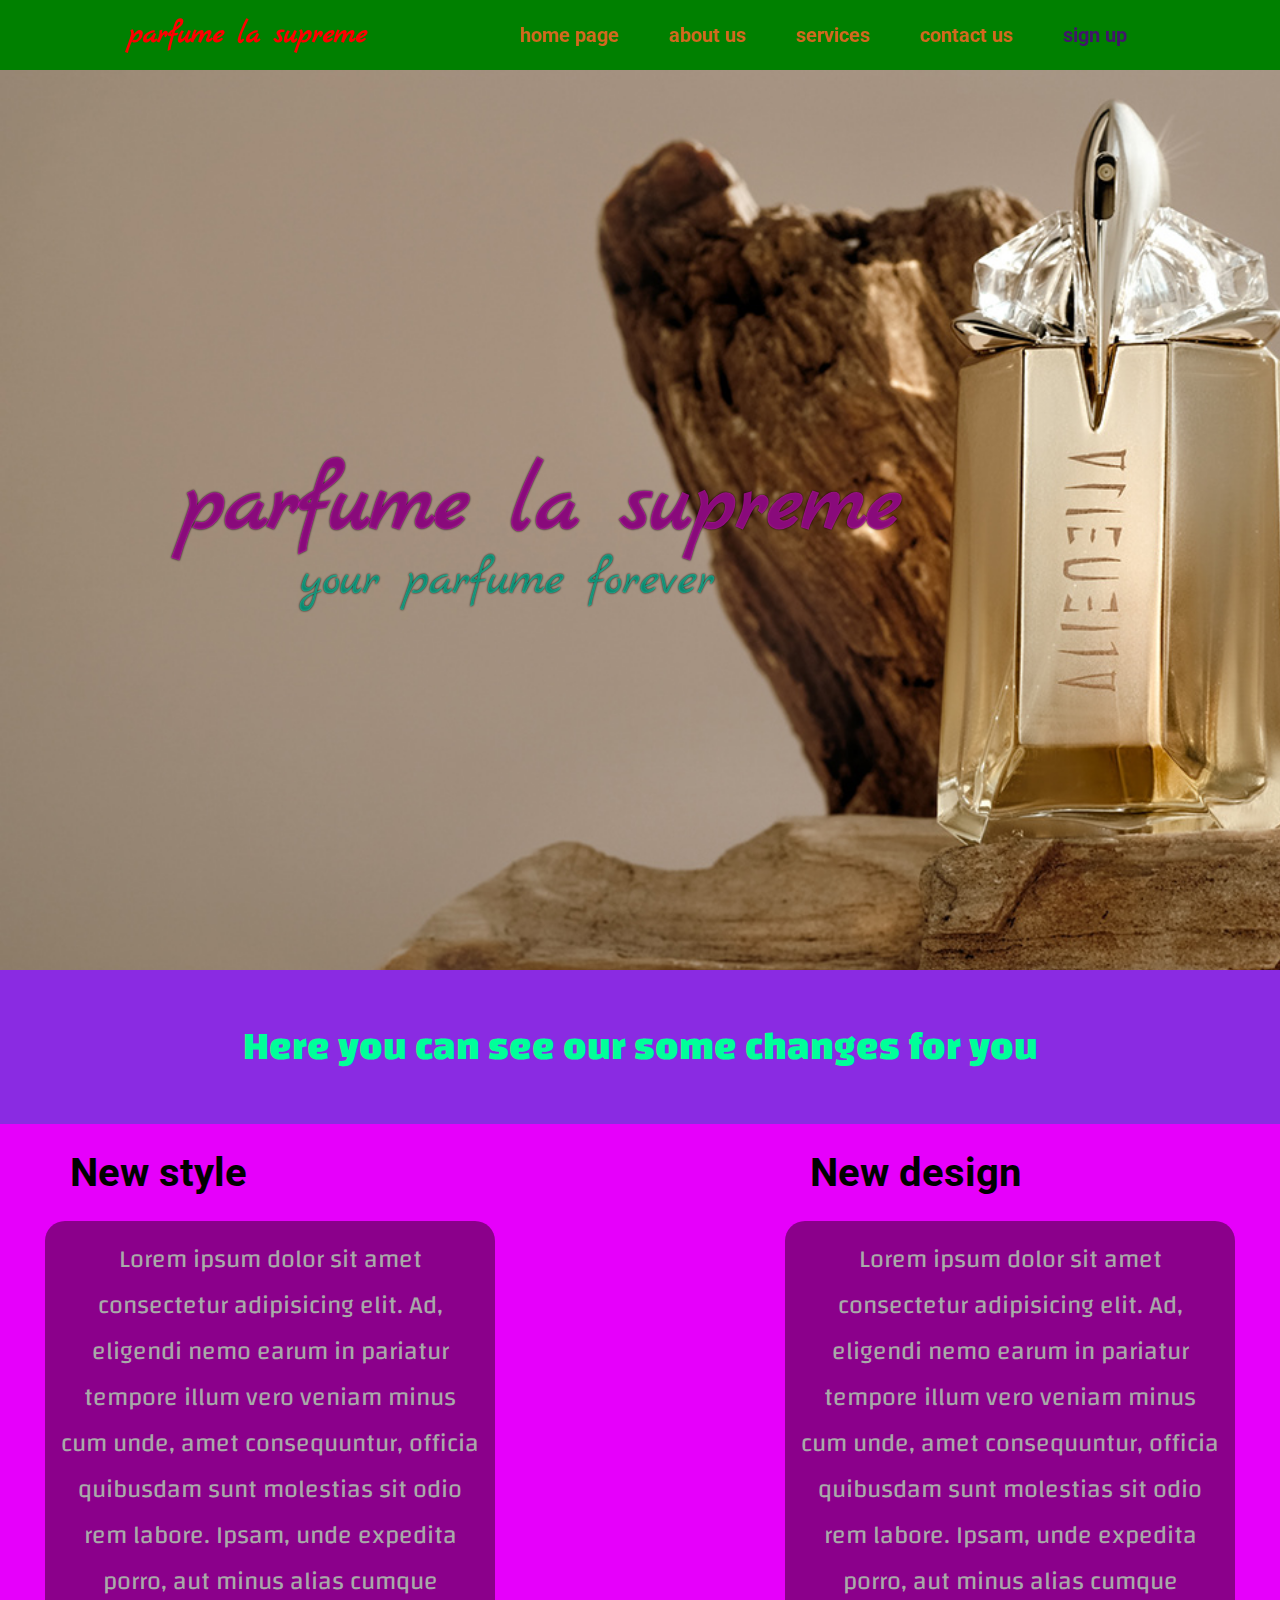
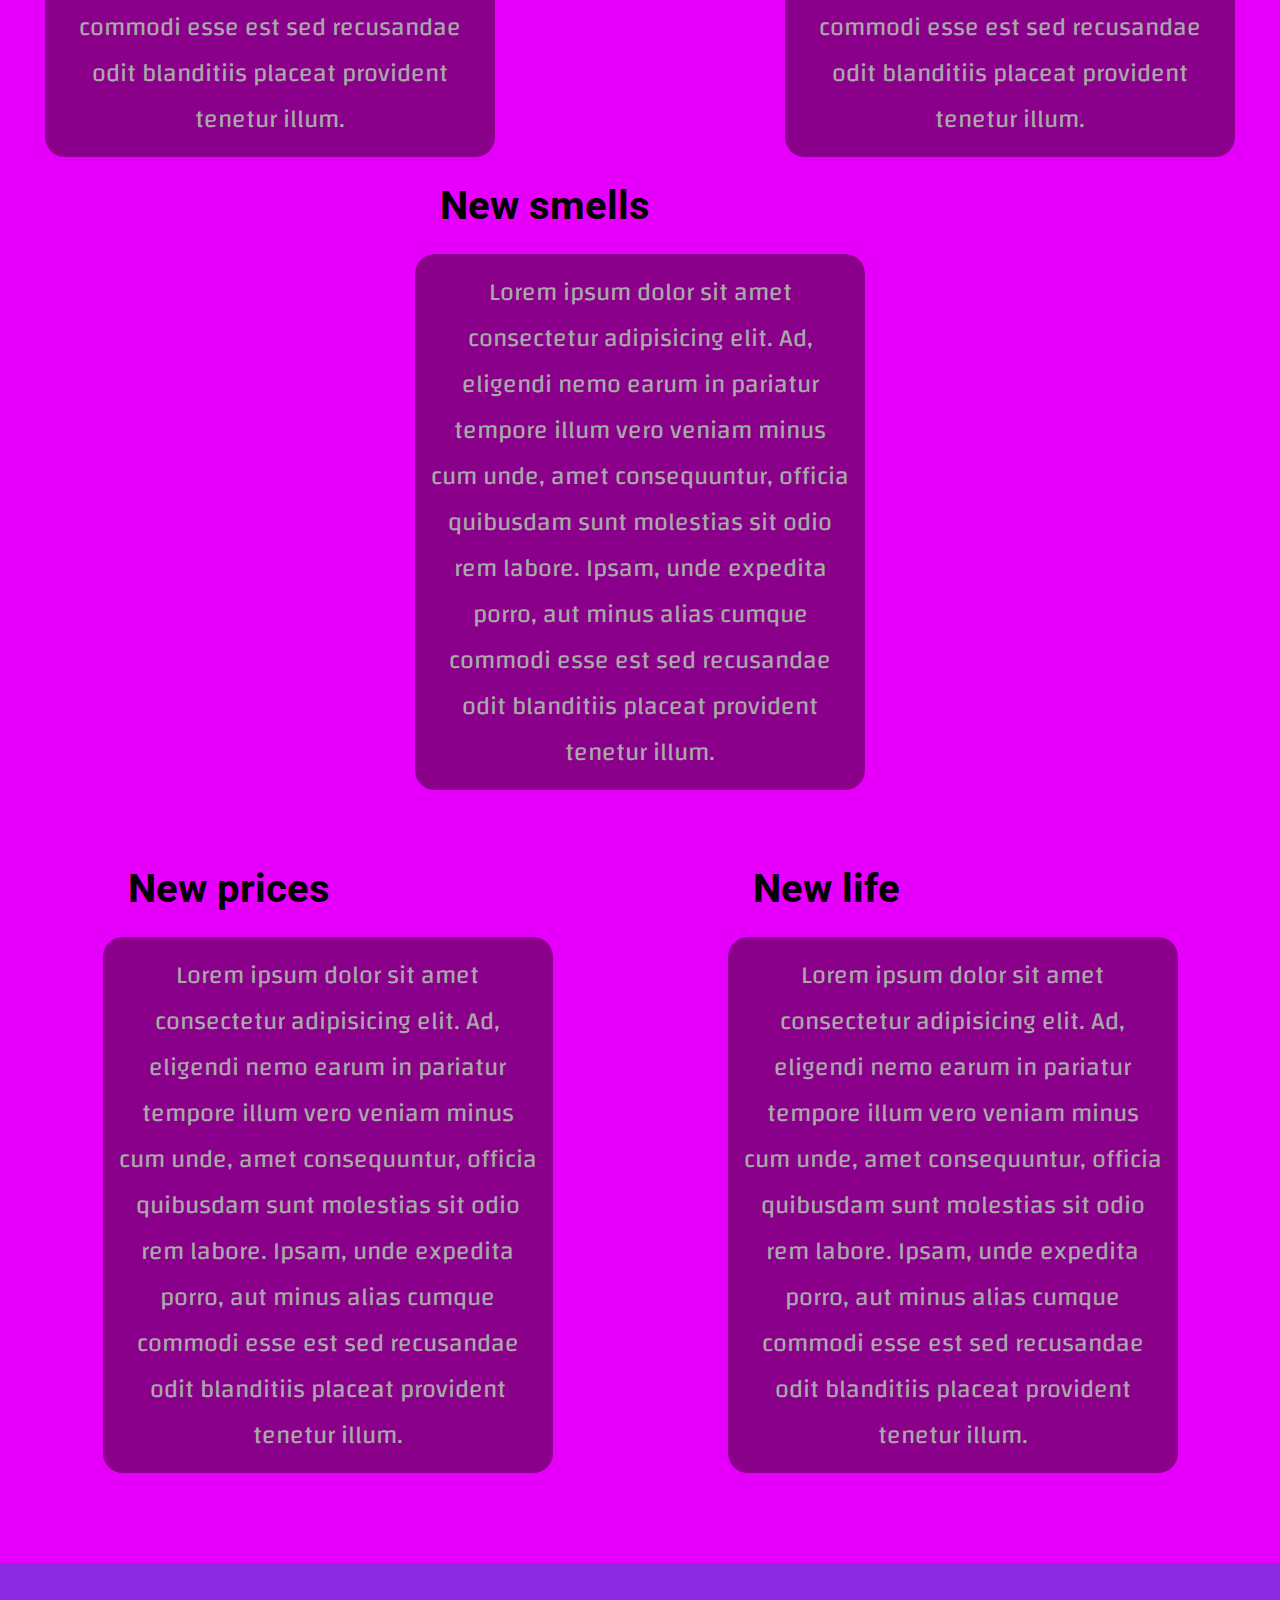
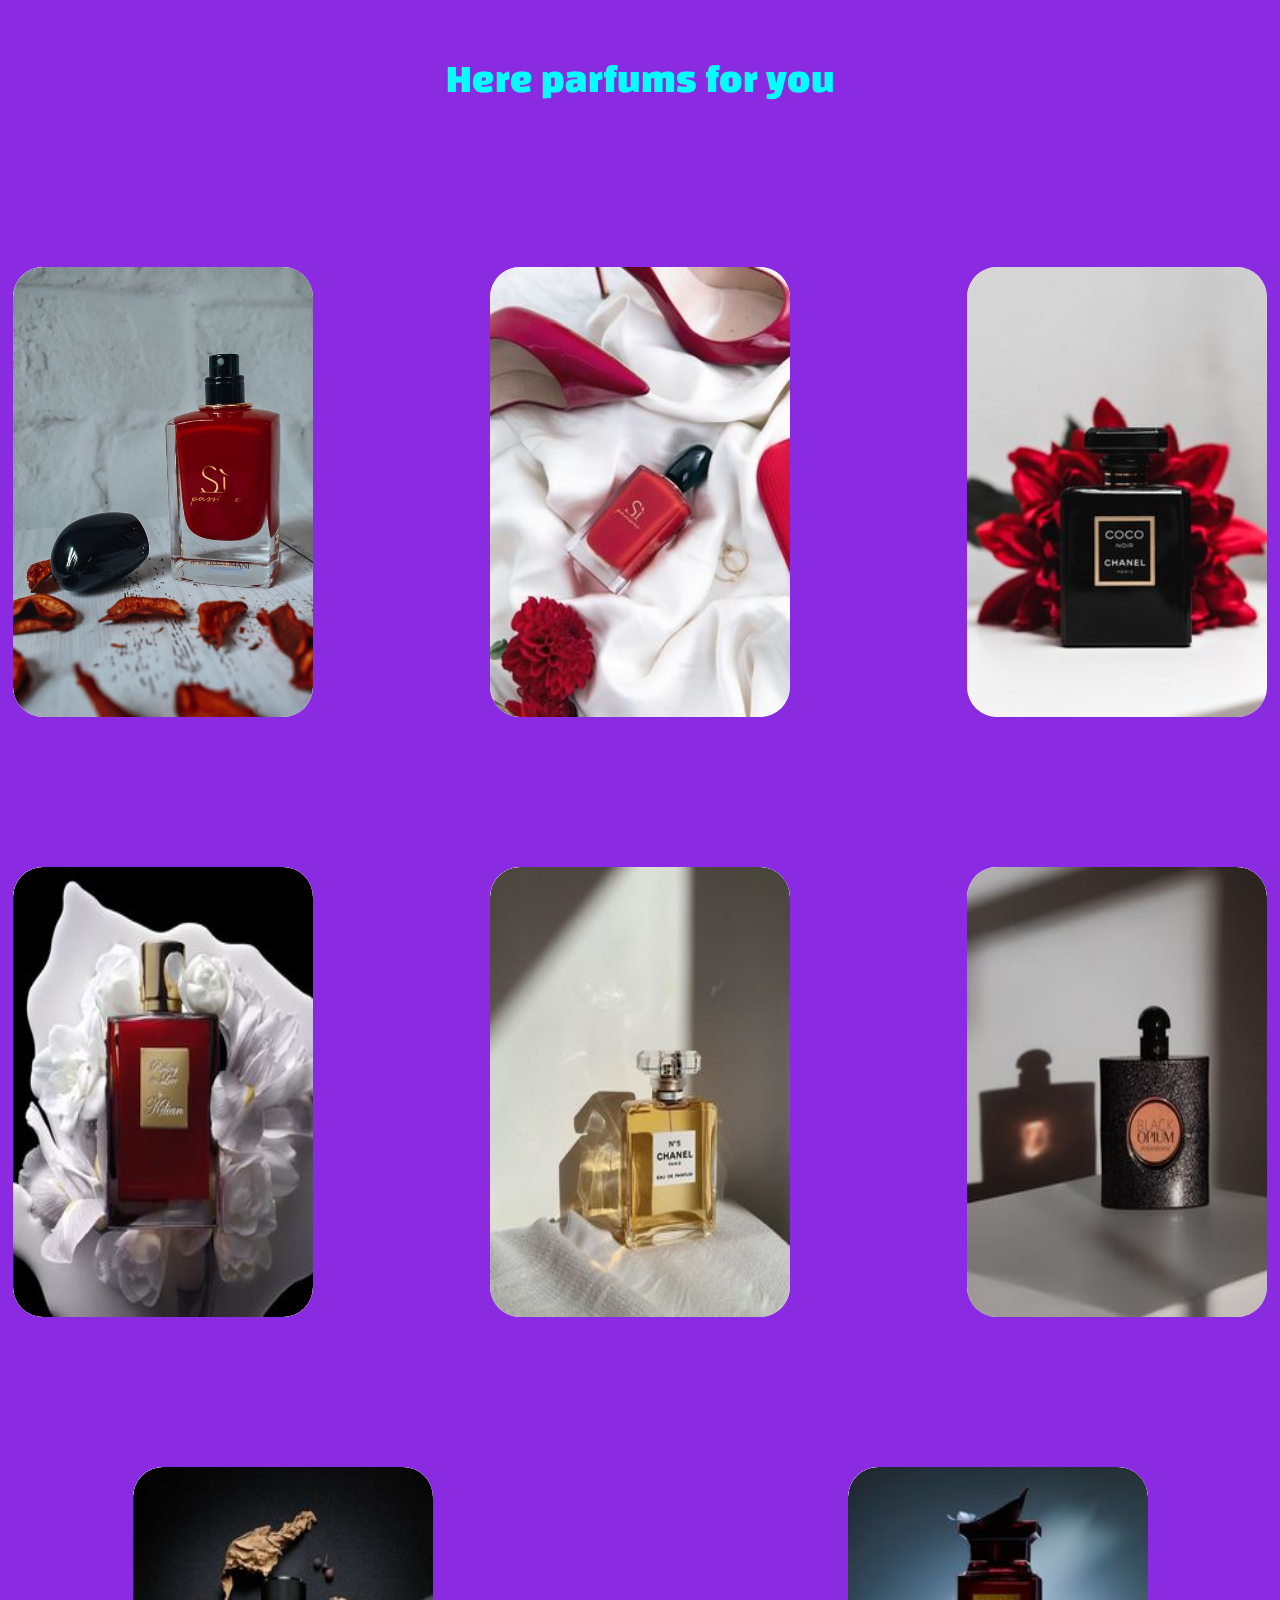
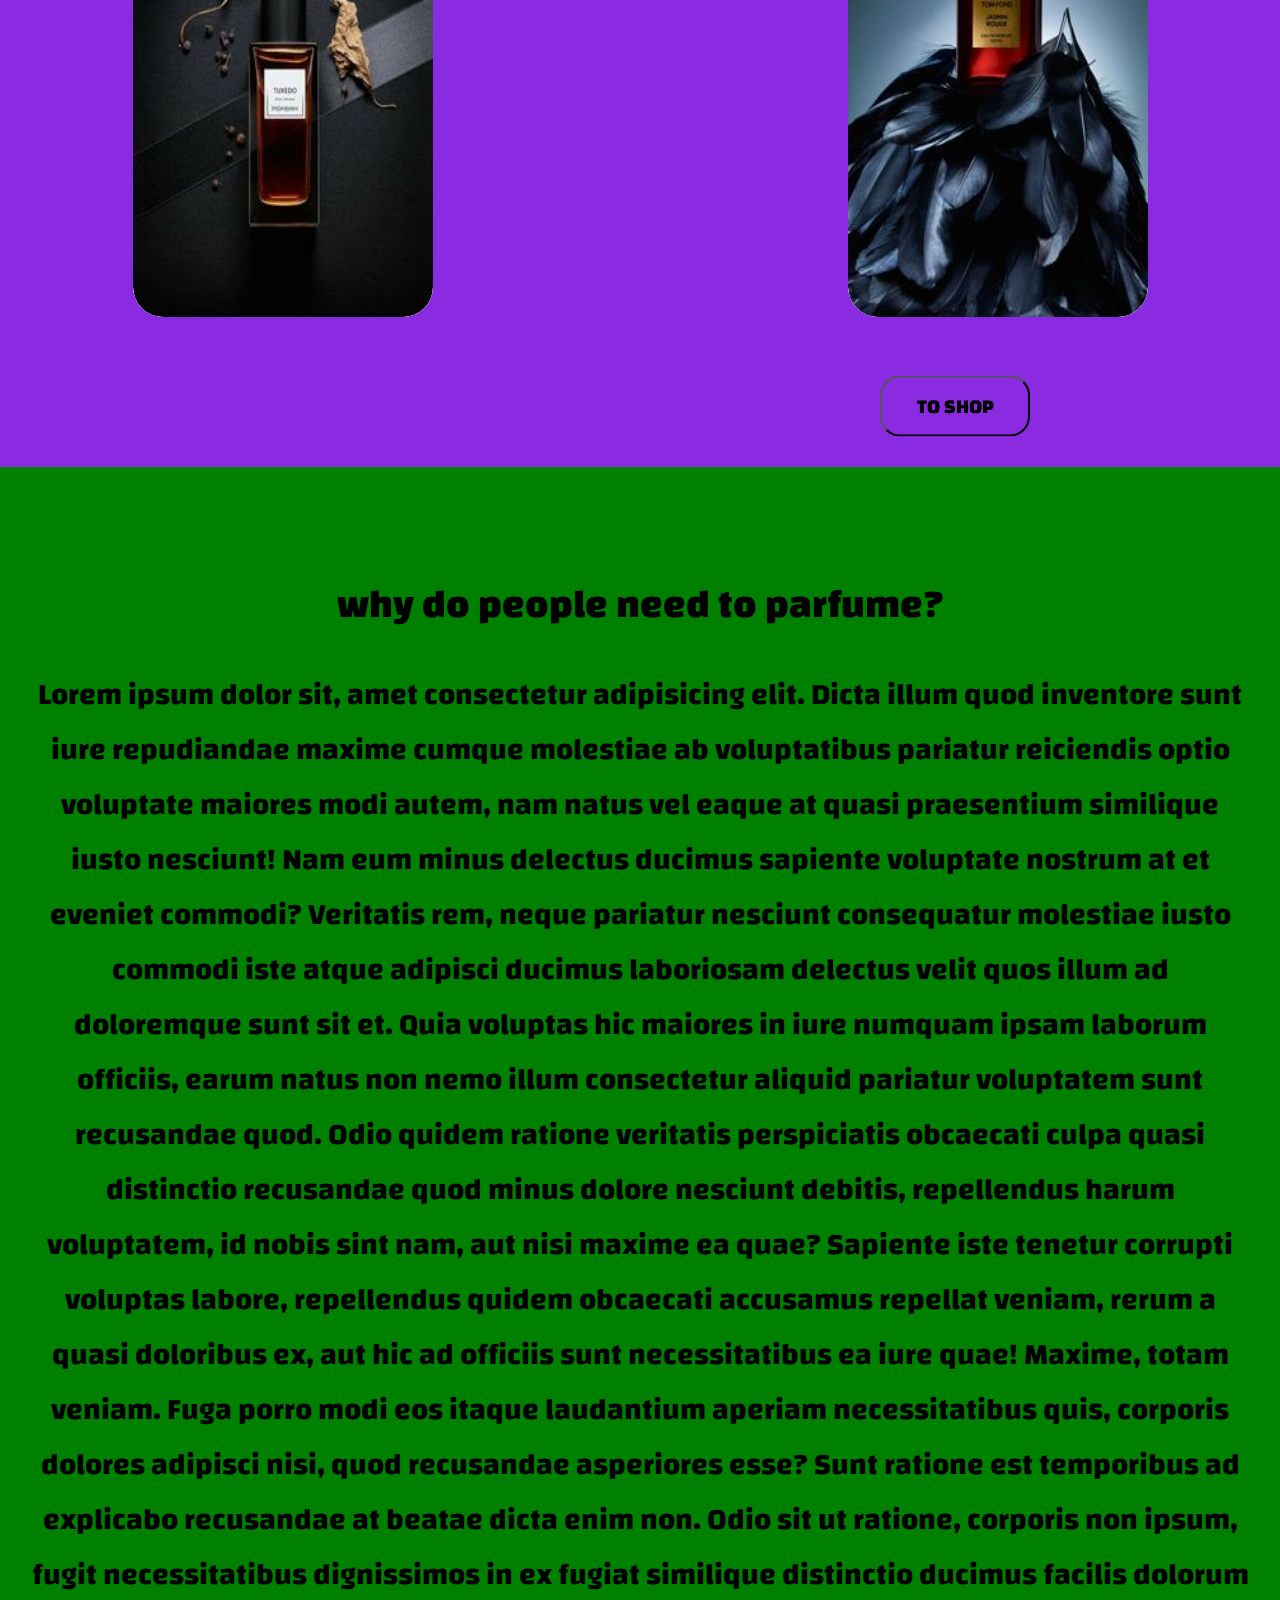
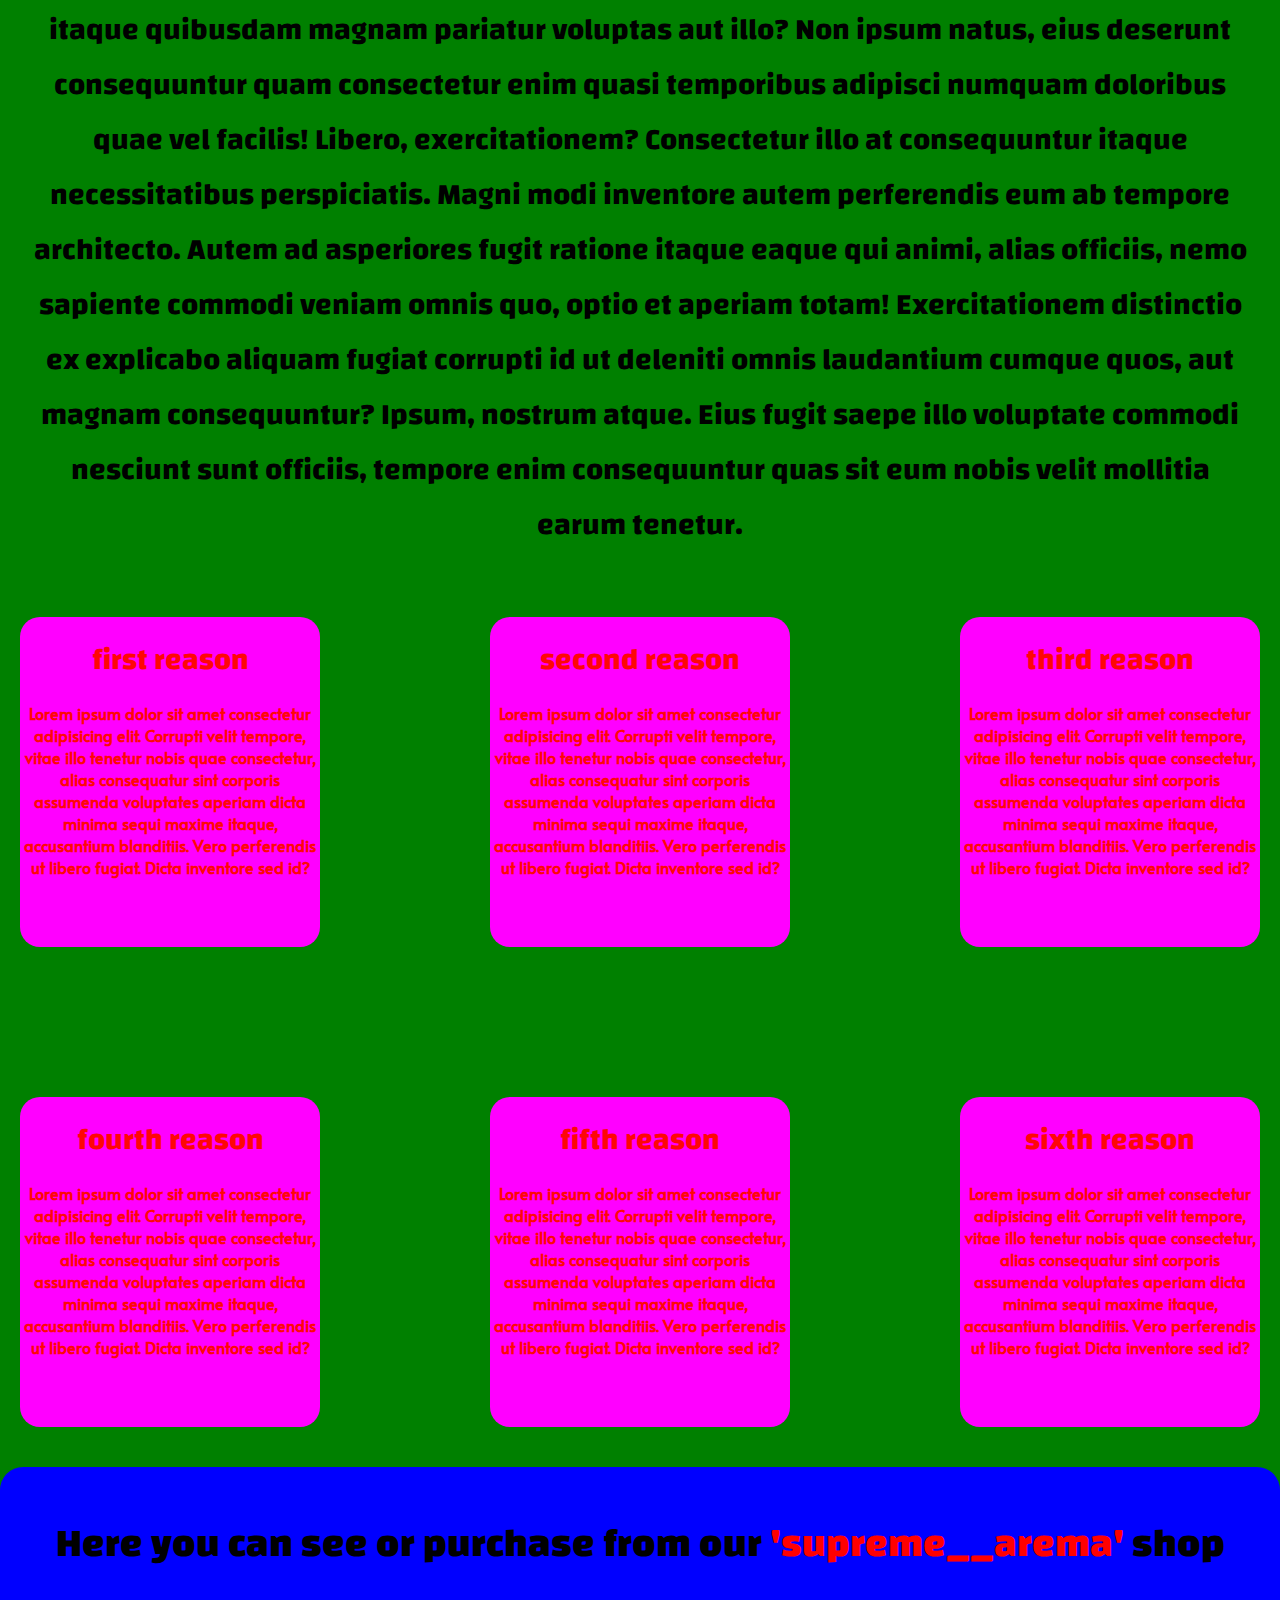
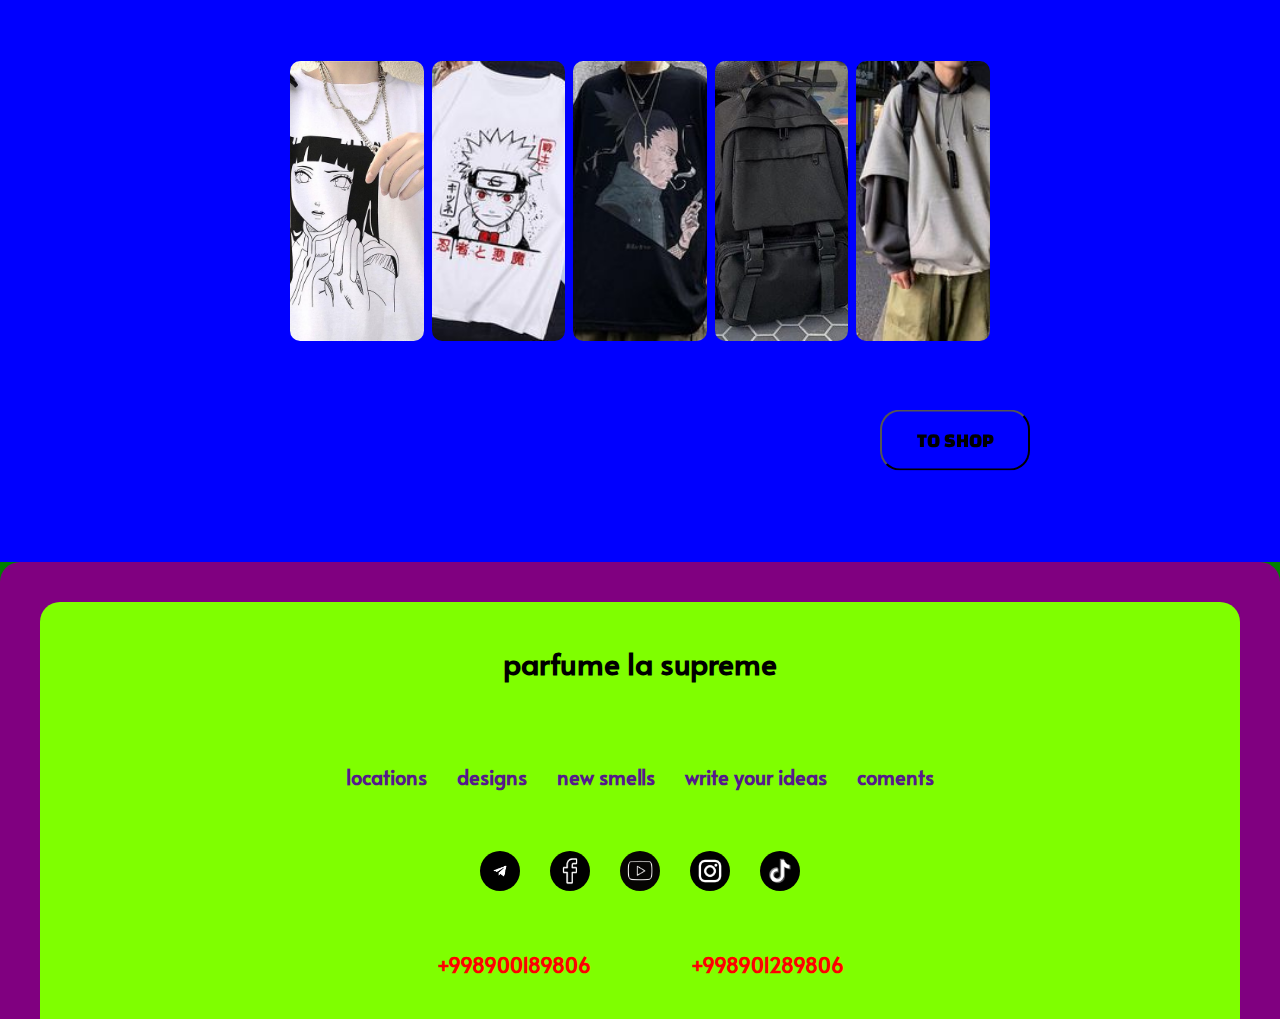
<file: index.html>
<!DOCTYPE html>
<html lang="en">
    <head>
    <meta charset="UTF-8">
    <meta http-equiv="X-UA-Compatible" content="IE=edge">
    <meta name="viewport" content="width=device-width, initial-scale=1.0">
    <link rel="stylesheet" href="./styles/style.css">
    <link rel="stylesheet" href="./styles/parfume.html">
    <link rel="stylesheet" href="./signup.html">
    <title>parfume la supreme</title>
    <link rel="preconnect" href="https://fonts.googleapis.com">
    <link rel="preconnect" href="https://fonts.gstatic.com" crossorigin>
    <link
        href="https://fonts.googleapis.com/css2?family=Inter:wght@600&family=Roboto:wght@400;700&family=Rubik:wght@400;500;600&display=swap"
        rel="stylesheet">
    <link href="https://fonts.googleapis.com/css2?family=Marck+Script&display=swap" rel="stylesheet">
    <link href="https://fonts.googleapis.com/css2?family=Changa:wght@700&display=swap" rel="stylesheet">
    <link href="https://fonts.googleapis.com/css2?family=Alata&display=swap" rel="stylesheet">
</head>

<body>
    <nav class="header__nav">
        <p class="logo__name">parfume la supreme</p>
        <ul class="header__list">
            <li class="header__item">
                <a href="" class="header__link">home page</a>

                <lord-icon class="icon__lord" src="https://cdn.lordicon.com/slduhdil.json" trigger="hover"
                    colors="primary:#e83a30" style="width:32px;height:32px">
                </lord-icon>
            </li>
            <li class="header__item">
                <a href="" class="header__link">about us</a>
                <lord-icon class="icon__lord" src="https://cdn.lordicon.com/ncxoarcp.json" trigger="hover"
                    colors="primary:#4030e8" style="width:32px;height:32px">
                </lord-icon>
            </li>
            <li class="header__item">
                <a href="" class="header__link">services</a>
                <lord-icon src="https://cdn.lordicon.com/uvlzcswc.json" trigger="hover" colors="primary:#d1f3fa"
                    style="width:32px;height:32px">
                </lord-icon>
            </li>
            <li class="header__item">
                <a href="" class="header__link">contact us</a>
                <lord-icon src="https://cdn.lordicon.com/tftaqjwp.json" trigger="hover" colors="primary:#4030e8"
                    style="width:32px;height:32px">
                </lord-icon>
            </li>
            <li class="header__item">
                <a href="./signup.html  " class="header__link"><span>sign up</span></a><lord-icon
                    src="https://cdn.lordicon.com/uvqnvwbl.json" trigger="morph" colors="primary:#c67d53" state="morph"
                    style="width:32px;height:32px">
                </lord-icon>
            </li>
        </ul>
    </nav>
    <!-- <div class="container"> -->
    <header class="header">
        <div class="picture">
            <img class="bgpic" src="./styles/pics/behance.jpg" alt="">
        </div>
        <h1 class="name">parfume la supreme</h1>
        <article class="description">your parfume forever</article>


    </header>
    <main class="main">
        <h2 class="main__title">
            Here you can see our some changes for you
        </h2>
        <ul class="new__styles">
            <div class="around">
                <li class="items">
                    <a href="" class="links">New style</a>
                </li>
                <p class="about">Lorem ipsum dolor sit amet consectetur adipisicing elit. Ad, eligendi nemo earum in
                    pariatur tempore illum vero veniam minus cum unde, amet consequuntur, officia quibusdam sunt
                    molestias sit odio rem labore. Ipsam, unde expedita porro, aut minus alias cumque commodi esse est
                    sed recusandae odit blanditiis placeat provident tenetur illum.</p>
            </div>
            <div class="around">
                <li class="items">
                    <a href="" class="links">New design</a>
                </li>
                <p class="about">Lorem ipsum dolor sit amet consectetur adipisicing elit. Ad, eligendi nemo earum in
                    pariatur tempore illum vero veniam minus cum unde, amet consequuntur, officia quibusdam sunt
                    molestias
                    sit odio rem labore. Ipsam, unde expedita porro, aut minus alias cumque commodi esse est sed
                    recusandae
                    odit blanditiis placeat provident tenetur illum.</p>
            </div>
            <div class="around">
                <li class="items">
                    <a href="" class="links">New smells</a>
                </li>
                <p class="about">Lorem ipsum dolor sit amet consectetur adipisicing elit. Ad, eligendi nemo earum in
                    pariatur tempore illum vero veniam minus cum unde, amet consequuntur, officia quibusdam sunt
                    molestias
                    sit odio rem labore. Ipsam, unde expedita porro, aut minus alias cumque commodi esse est sed
                    recusandae
                    odit blanditiis placeat provident tenetur illum.</p>
            </div>
            <div class="parent">
                <div class="around">
                    <li class="items">
                        <a href="" class="links">New prices</a>
                    </li>
                    <p class="about">Lorem ipsum dolor sit amet consectetur adipisicing elit. Ad, eligendi nemo earum in
                        pariatur tempore illum vero veniam minus cum unde, amet consequuntur, officia quibusdam sunt
                        molestias
                        sit odio rem labore. Ipsam, unde expedita porro, aut minus alias cumque commodi esse est sed
                        recusandae
                        odit blanditiis placeat provident tenetur illum.</p>
                </div>
                <div class="around">
                    <li class="items">
                        <a href="" class="links">New life</a>
                    </li>
                    <p class="about">Lorem ipsum dolor sit amet consectetur adipisicing elit. Ad, eligendi nemo earum in
                        pariatur tempore illum vero veniam minus cum unde, amet consequuntur, officia quibusdam sunt
                        molestias
                        sit odio rem labore. Ipsam, unde expedita porro, aut minus alias cumque commodi esse est sed
                        recusandae
                        odit blanditiis placeat provident tenetur illum.</p>
                </div>
            </div>
        </ul>
        <h2 class="parfumee">Here parfums for you</h2>
        <div class="card__parent">
            <div class="full__card">
                <div class="card">
                    <img src="./styles/pics/parfume 1.jpg" alt="" class="parfume__pics">
                </div>
                <div class="aboutt">
                    <h5 class="st">lorem ipsum</h5>
                    <p class="sth">Lorem ipsum dolor sit amet consectetur adipisicing elit. Sint, culpa?</p>
                </div>
            </div>
            <div class="full__card">
                <div class="card">
                    <img src="./styles/pics/parfume 2.jpg" alt="" class="parfume__pics">
                </div>
                <div class="aboutt">
                    <h5 class="st">lorem ipsum</h5>
                    <p class="sth">Lorem ipsum dolor sit amet consectetur adipisicing elit. Sint, culpa?</p>
                </div>
            </div>
            <div class="full__card">
                <div class="card">
                    <img src="./styles/pics/parfume 3.jpg" alt="" class="parfume__pics">
                </div>

                <div class="aboutt">
                    <h5 class="st">lorem ipsum</h5>
                    <p class="sth">Lorem ipsum dolor sit amet consectetur adipisicing elit. Sint, culpa?</p>
                </div>
            </div>
            <div class="full__card">
                <div class="card">
                    <img src="./styles/pics/parfume 4.jpg" alt="" class="parfume__pics">
                </div>
                <div class="aboutt">
                    <h5 class="st">lorem ipsum</h5>
                    <p class="sth">Lorem ipsum dolor sit amet consectetur adipisicing elit. Sint, culpa?</p>
                </div>
            </div>
            <div class="full__card">
                <div class="card">

                    <img src="./styles/pics/parfume 5.jpg" alt="" class="parfume__pics">
                </div>
                <div class="aboutt">
                    <h5 class="st">lorem ipsum</h5>
                    <p class="sth">Lorem ipsum dolor sit amet consectetur adipisicing elit. Sint, culpa?</p>
                </div>
            </div>
            <div class="full__card">
                <div class="card">

                    <img src="./styles/pics/parfume 6.jpg" alt="" class="parfume__pics">
                </div>
                <div class="aboutt">
                    <h5 class="st">lorem ipsum</h5>
                    <p class="sth">Lorem ipsum dolor sit amet consectetur adipisicing elit. Sint, culpa?</p>
                </div>
            </div>
            <div class="full__card">
                <div class="card">

                    <img src="./styles/pics/parfume 7.jpg" alt="" class="parfume__pics">
                </div>
                <div class="aboutt">
                    <h5 class="st">lorem ipsum</h5>
                    <p class="sth">Lorem ipsum dolor sit amet consectetur adipisicing elit. Sint, culpa?</p>
                </div>
            </div>
            <div class="full__card">
                <div class="card">
                    <img src="./styles/pics/parfume 8.jpg" alt="" class="parfume__pics">
                </div>
                <div class="aboutt">
                    <h5 class="st">lorem ipsum</h5>
                    <p class="sth">Lorem ipsum dolor sit amet consectetur adipisicing elit. Sint, culpa?</p>
                </div>
            </div>
        </div>
        <button class="btn">
            <a href="./styles/parfume.html">to shop</a>
        </button>
        <h3 class="class">why do people need to parfume?</h3>
        <p class="answer">Lorem ipsum dolor sit, amet consectetur adipisicing elit. Dicta illum quod inventore sunt iure
            repudiandae maxime cumque molestiae ab voluptatibus pariatur reiciendis optio voluptate maiores modi autem,
            nam natus vel eaque at quasi praesentium similique iusto nesciunt! Nam eum minus delectus ducimus sapiente
            voluptate nostrum at et eveniet commodi? Veritatis rem, neque pariatur nesciunt consequatur molestiae iusto
            commodi iste atque adipisci ducimus laboriosam delectus velit quos illum ad doloremque sunt sit et. Quia
            voluptas hic maiores in iure numquam ipsam laborum officiis, earum natus non nemo illum consectetur aliquid
            pariatur voluptatem sunt recusandae quod. Odio quidem ratione veritatis perspiciatis obcaecati culpa quasi
            distinctio recusandae quod minus dolore nesciunt debitis, repellendus harum voluptatem, id nobis sint nam,
            aut nisi maxime ea quae? Sapiente iste tenetur corrupti voluptas labore, repellendus quidem obcaecati
            accusamus repellat veniam, rerum a quasi doloribus ex, aut hic ad officiis sunt necessitatibus ea iure quae!
            Maxime, totam veniam. Fuga porro modi eos itaque laudantium aperiam necessitatibus quis, corporis dolores
            adipisci nisi, quod recusandae asperiores esse? Sunt ratione est temporibus ad explicabo recusandae at
            beatae dicta enim non. Odio sit ut ratione, corporis non ipsum, fugit necessitatibus dignissimos in ex
            fugiat similique distinctio ducimus facilis dolorum itaque quibusdam magnam pariatur voluptas aut illo? Non
            ipsum natus, eius deserunt consequuntur quam consectetur enim quasi temporibus adipisci numquam doloribus
            quae vel facilis! Libero, exercitationem? Consectetur illo at consequuntur itaque necessitatibus
            perspiciatis. Magni modi inventore autem perferendis eum ab tempore architecto. Autem ad asperiores fugit
            ratione itaque eaque qui animi, alias officiis, nemo sapiente commodi veniam omnis quo, optio et aperiam
            totam! Exercitationem distinctio ex explicabo aliquam fugiat corrupti id ut deleniti omnis laudantium cumque
            quos, aut magnam consequuntur? Ipsum, nostrum atque. Eius fugit saepe illo voluptate commodi nesciunt sunt
            officiis, tempore enim consequuntur quas sit eum nobis velit mollitia earum tenetur.</p>
        <div class="pieces">
            <div class="mini__pieces">
                <article>first reason</article>
                <p class="lorem">Lorem ipsum dolor sit amet consectetur adipisicing elit. Corrupti velit tempore, vitae
                    illo tenetur nobis quae consectetur, alias consequatur sint corporis assumenda voluptates aperiam
                    dicta minima sequi maxime itaque, accusantium blanditiis. Vero perferendis ut libero fugiat. Dicta
                    inventore sed id?</p>
            </div>
            <div class="mini__pieces">
                <article>second reason</article>
                <p class="lorem">Lorem ipsum dolor sit amet consectetur adipisicing elit. Corrupti velit tempore, vitae
                    illo tenetur nobis quae consectetur, alias consequatur sint corporis assumenda voluptates aperiam
                    dicta minima sequi maxime itaque, accusantium blanditiis. Vero perferendis ut libero fugiat. Dicta
                    inventore sed id?</p>
            </div>
            <div class="mini__pieces">
                <article>third reason</article>
                <p class="lorem">Lorem ipsum dolor sit amet consectetur adipisicing elit. Corrupti velit tempore, vitae
                    illo tenetur nobis quae consectetur, alias consequatur sint corporis assumenda voluptates aperiam
                    dicta minima sequi maxime itaque, accusantium blanditiis. Vero perferendis ut libero fugiat. Dicta
                    inventore sed id?</p>
            </div>
            <div class="mini__pieces">
                <article>fourth reason</article>
                <p class="lorem">Lorem ipsum dolor sit amet consectetur adipisicing elit. Corrupti velit tempore, vitae
                    illo tenetur nobis quae consectetur, alias consequatur sint corporis assumenda voluptates aperiam
                    dicta minima sequi maxime itaque, accusantium blanditiis. Vero perferendis ut libero fugiat. Dicta
                    inventore sed id?</p>
            </div>
            <div class="mini__pieces">
                <article>fifth reason</article>
                <p class="lorem">Lorem ipsum dolor sit amet consectetur adipisicing elit. Corrupti velit tempore, vitae
                    illo tenetur nobis quae consectetur, alias consequatur sint corporis assumenda voluptates aperiam
                    dicta minima sequi maxime itaque, accusantium blanditiis. Vero perferendis ut libero fugiat. Dicta
                    inventore sed id?</p>
            </div>
            <div class="mini__pieces">
                <article>sixth reason</article>
                <p class="lorem">Lorem ipsum dolor sit amet consectetur adipisicing elit. Corrupti velit tempore, vitae
                    illo tenetur nobis quae consectetur, alias consequatur sint corporis assumenda voluptates aperiam
                    dicta minima sequi maxime itaque, accusantium blanditiis. Vero perferendis ut libero fugiat. Dicta
                    inventore sed id?</p>
            </div>
        </div>

        <div class="slider__father">
            <div class="celebreties">
                <article class="celebreties__article">Here you can see or purchase from our
                    <span>'supreme__arema'</span> shop
                </article>
            </div>
            <div class="slider">
                <div class="movie__card">
                    <img src="styles/pics/p3 4.jpg" alt="">
                    <p class="year">oversize 1</p>
                </div>
                <div class="movie__card">
                    <img src="styles/pics/p3 5.jpg" alt="">
                </div>
                <div class="movie__card">
                    <img src="styles/pics/p4 2.jpg" alt="">
                </div>
                <div class="movie__card">
                    <img src="styles/pics/pre 6.jpg" alt="">
                </div>
                <div class="movie__card">
                    <img src="styles/pics/pre 7.jpg" alt="">
                </div>
            </div>
            <div class="button__div">
                <button class="btn">
                    <a href="https://mrsupremekun.github.io/supreme-arema/shop.html">to shop</a>
                </button>
            </div>
        </div>
    </main>
    <footer class="footer">
        <nav class="footer__nav">
            <h5 class="footer__glava">parfume la supreme</h5>
            <ul class="footer__list">
                <li class="footer__item">
                    <a href="" class="footer__link">locations</a>
                </li>
                <li class="footer__item">
                    <a href="" class="footer__link">designs</a>
                </li>
                <li class="footer__item">
                    <a href="" class="footer__link">new smells</a>
                </li>
                <li class="footer__item">
                    <a href="" class="footer__link">write your ideas</a>
                </li>
                <li class="footer__item">
                    <a href="" class="footer__link">coments</a>
                </li>
            </ul>
            <div class="icons">
                <img src="./styles/pics/telegram icon.jpg" alt="" class="media">
                <img src="./styles/pics/facebook icon.jpg" alt="" class="media">
                <img src="./styles/pics/you tube icon.jpg" alt="" class="media">
                <img src="./styles/pics/instegram icon.jpg" alt="" class="media">
                <img src="./styles/pics/tiktok icon.jpg" alt="" class="media">
            </div>
            <div class="number__div">
                <p class="number">
                    +998900189806
                </p>
                <p class="number">
                    +998901289806
                </p>
            </div>

        </nav>
    </footer>
    <script src="https://cdn.lordicon.com/ritcuqlt.js"></script>
    <script src="supreme.js"></script>
</body>
</html>
</file>
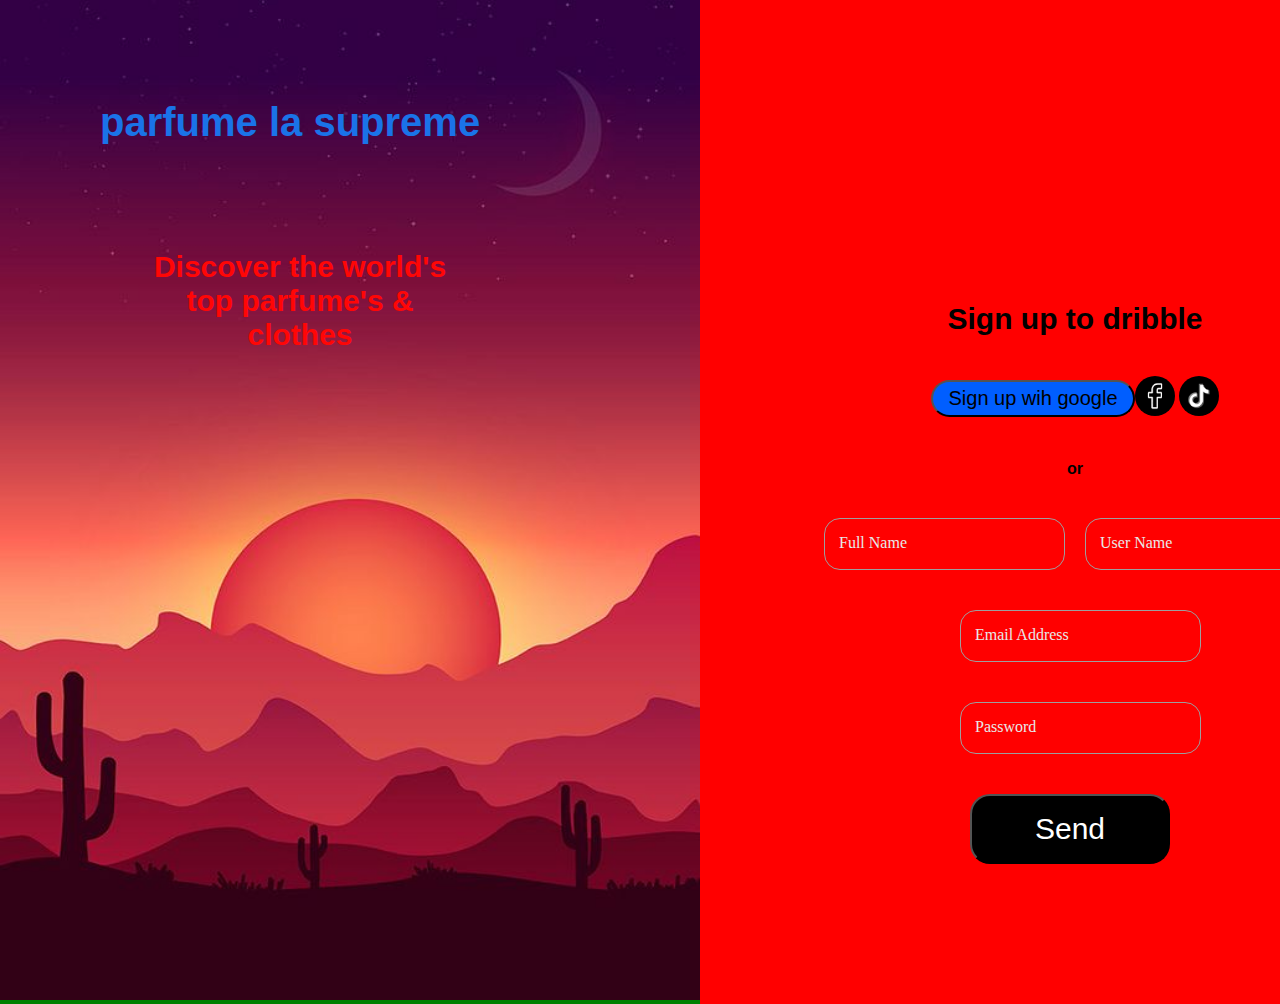
<file: signup.html>
<!DOCTYPE html>
<html lang="en">

<head>
    <meta charset="UTF-8">
    <meta http-equiv="X-UA-Compatible" content="IE=edge">
    <meta name="viewport" content="width=device-width, initial-scale=1.0">
    <link rel="stylesheet" href="./styles/style.css">
    <link rel="stylesheet" href="index.html">
    <title>Document</title>
</head>

<body>
    <!-- section -->
    <header class="header3">
        <section class="section1">
            <img src="./styles/pics/sign pic.jpg" alt="" class="sign__image">
            <h1 class="sign__name">parfume la supreme</h1>
            <article class="sign__article">Discover the world's top parfume's & clothes</article>
        </section>
        <!-- section2 -->
        <section class="section2">
            <div class="place__items">
                <artilce class="section2__article">Sign up to dribble</artilce>
                <div class="first__column">
                    <button class="sign__button">Sign up wih google</button>
                    <div class="picss">
                        <img src="./styles/pics/facebook icon.jpg" alt="" class="first__column-picture">
                        <img src="./styles/pics/tiktok icon.jpg" alt="" class="first__column-picture">
                    </div>
                </div>
                <p class="yoki">or</p>
                <div class="column2">
                    <div class="input-group">
                        <input required="" type="text" name="text" autocomplete="off" class="input">
                        <label class="user-label">Full Name</label>
                    </div>

                    <div class="input-group">
                        <input required="" type="text" name="text" autocomplete="off" class="input">
                        <label class="user-label">User Name</label>
                    </div>
                </div>
                <div class="column3">
                    <div class="input-group">
                        <input required="" type="text" name="text" autocomplete="off" class="input">
                        <label class="user-label">Email Address</label>
                    </div>
                </div>
                <div class="column4">
                    <div class="input-group">
                        <input required="" type="password" name="text" autocomplete="off" class="input">
                        <label class="user-label">Password</label>
                    </div>
                </div>
                <button class="btnn">
                   <a href="./index.html">Send</a> </button>
            </div>
        </section>
    </header>


    <!-- <div class="input-group">
        <input required="" type="text" name="text" autocomplete="off" class="input">
        <label class="user-label">First Name</label>
      </div> -->
</body>

</html>
</file>
<file: styles/style.css>
*{
    margin: 0;
    padding: 0;
    box-sizing: border-box;
}
body{
cursor: pointer;
background-color:green;
}
.lord__icons{
    width: 20px;
    height: 20px;
}
.container{
    max-width:1440px;
    width: 100%;
    padding-left: 15px;
    padding-right: 15px;
    margin-left: auto;
    margin-right: auto;
}
.header__nav{
    height: 70px;
    background:transparent;
    backdrop-filter:blur(20px) ;
    display: flex;
    align-items: center;
    justify-content: space-evenly;    
    position: sticky;
    top: 0;
}
.header__list{
    display: flex;
    align-items: center;
    justify-content: center;
}
.header__item{
    padding:10px 25px;
    list-style: none;    
}
.items{
    padding:25px 25px;
    list-style: none;
}
.header__link{
    cursor: pointer;
    font-family: 'Roboto', sans-serif;
    font-size: 20px;
    font-weight: 700;
    text-decoration: none;
    color: chocolate;
    position: relative;
}
.links{
    cursor: pointer;
    font-family: 'Roboto', sans-serif;
    font-size:40px;
    font-weight: 700;
    text-decoration: none;
    color:black;
}
.header__link::after{
    content: "";
    position: absolute;
    bottom: -9px;
    height: 4px;
    width:0;
    left: 0;
    background-color: rgb(0, 247, 255); 
    transition: 0.3s;
    transition-timing-function: ease-in-out;
}
.header__link:hover::after{
    width: 100%;
}
.header__link:hover{
color: rgb(255, 0, 247);
}
.logo__name{
    cursor: pointer;
    font-family: 'Marck Script', cursive;
    font-size: 30px;
    font-weight: 800;
    color: rgb(255, 0, 0);
}
.header__link span{
    color: rgb(65, 22, 106);
}
.new__styles{
    top:300px;
    left: 50px;
    display: flex;
    align-items: center;
    justify-content: space-evenly;
    flex-wrap: wrap;
    column-gap:260px;
    padding-left:15px;
    padding-right:15px;
    background-color:rgb(230, 0, 251) ;
}
.parent{
    padding-top: 50px;
    width: 100%;
    display: flex;
    align-items: center;
    justify-content: space-around;
    padding-bottom:90px;
}
.name{
    font-family: 'Marck Script', cursive;
    color: rgba(235, 17, 210, 0.584);
    text-shadow: 0 0 2px black;
    position: absolute;
    top:450px;
    left:180px;
    width:900px;
    font-size:90px;
}
.description{
    font-family: 'Marck Script', cursive;
    color: rgba(17, 235, 191, 0.584);
    text-shadow: 0 0 2px black;
    position: absolute;
    top:550px;
    left:300px;
    width:900px;
    font-size:50px;
}
.picture{
    width:1903px;
    height:900px;
    overflow: hidden;
}
.bgpic{
    width: 100%;
    background-position: center;
    margin-top:-200px;
    background: transparent;
}
.main__title{
    padding-top: 40px;
    padding-bottom: 40px;
    font-family: 'Changa', sans-serif;
    font-size: 40px;
    text-align: center;
    font-weight: 800;
    color: rgb(0, 255, 153);
    background-color: blueviolet;
}
.about{
    background-color: darkmagenta;
    border-radius: 20px;
    color: darkgrey;
    font-size:25px;
    padding: 15px;
    text-align: center;
    font-family: 'Changa', sans-serif;
    width:450px;
}
.card {
    display: flex;
    flex-wrap: wrap;
    overflow: hidden;
    width:300px;
    height:450px;
    border-radius: 30px;
    background: #e0e0e0;
    box-shadow: 15px 15px 30px #bebebe,
               -15px -15px 30px #ffffff;
}
.card__parent{
    background-color: blueviolet;
    padding-top:150px;
    padding-bottom:150px;
    gap:150px;
    display: flex;
    align-items: center;
    column-gap:150px;
    justify-content: space-around;
    flex-wrap: wrap;
}
.card:hover .parfume__pics{
transform: scale(1.3);
}
.parfume__pics{
    width:300px;
    height:450px;
    border-radius: 30px;
    transition: .5s;
}
.aboutt{
    border-radius: 20px;
    width: 300px;
    height:100px;
    background-color: blue;
    transform: translateY(100%);
    transition:0.5s;
}
.st{
    text-align: center;
    font-size: 20px;
    color: aqua;
    font-family: 'Changa', sans-serif;
}
.sth{
    text-align: center;
    font-size:15px;
    color: rgb(204, 0, 255);
    font-family: 'Changa', sans-serif;
}
.full__card{
    overflow: hidden;
    width:300px;
    height:450px;
    border-radius: 30px;
    transition:0.5s;
}
.full__card:hover .aboutt{
    transform: translateY(-100%);
}
.parfumee{
    padding-top:80px;
    background-color:blueviolet;
    text-align: center;
    font-size: 40px;
    font-weight: 800;
    color: aqua;
    font-family: 'Changa', sans-serif ;
}
.btn {
  width:150px;
  transform:translateY(-150%);
  font-size: 17px;
  background: transparent;
  border-radius: 20px;
  padding: 10px;
  text-transform: uppercase;
  position: relative;
  overflow: hidden;
  margin-left:880px;
}
.btn a{
    font-size:20px;
    font-weight: 900;
    font-family: cursive;
    color: black;
    text-decoration: none;
    font-family: 'Changa', sans-serif ;
}
.btn::before {
  content: '';
  position: absolute;
  left: 0;
  bottom: 0;
  height: 2px;
  width: 0;
  background-color: #ff0606;
  transition: 1s ;
}
.btn:hover::before {
  width: 100%;
}
.btn::after {
  content: '';
  position: absolute;
  left: 0;
  bottom: 0;
  height: 0;
  width: 100%;
  background-color: #FF0606;
  transition:.5s ease;
  z-index: -1;
}

.btn:hover::after {
  height: 100%;
  transition-delay:.5s;
 color: aliceblue;
}
.class ,.celebreties__article{
    padding-top: 40px;
    text-align: center;
    font-size:40px;
    font-weight: 800;
    font-family: 'Changa', sans-serif ;
    color: black;
}
.celebreties__article span{
    color: red;

}
.answer{
    font-size:30px;
    text-align: center;
    padding:25px;
    color: black;
    font-family: 'Changa', sans-serif ;
    font-weight:700;
}
.pieces{
    padding-top: 40px;
    display: flex;
    align-items: center;
    justify-content: space-evenly;
    flex-wrap: wrap;
    gap:150px;
    margin-bottom: 40px;
}
.mini__pieces{
    width:300px;
    height: 330px;
    background-color: fuchsia;
    border-radius: 20px;
    overflow: hidden;
}
.mini__pieces article{
    font-size:30px;
    color: #FF0606;
    text-align: center;
    padding: 15px;
    font-family: 'changa', sans-serif;
    font-weight: 700;
}
.lorem{
    color: #FF0606;
    text-align: center;
    font-family: 'Alata', sans-serif;
    font-weight: 700;
}
.slider__father{
background-color: blue;
border-radius: 23px 23px 0 0;
}
.slider{
    padding-top:80px;
    padding-bottom:80px;
    display: flex;
    margin-left: auto;
    margin-right: auto;
    gap: 0.5rem;
    width: min(100%, 700px);
}
.movie__card{
    flex: 1;
    height: 280px;
    border-radius: 0.635rem;
    overflow: hidden;
    transition: 1s ease-in-out;
    cursor: pointer;
    position: relative;
}
.movie__card img{
    object-fit: cover;
    width: 100%;
    height: 100%;
}
.movie__card:active{
    flex-grow: 5;
}
.button__div{
    margin-top:80px;
}
.footer{
    border-radius: 20px 20px 0 0;
    display: flex;
    align-items: center;
    justify-content: center;
    flex-direction:column;
    background-color: purple;
}
.footer__nav{
    background-color: chartreuse;
    width:1200px;
    margin-top: 40px;
    padding: 40px;
    border-radius: 20px 20px 0 0;
    display: flex;
    align-items: center;
    justify-content: center;
    flex-direction:column;
}
.footer__glava{
    text-align: center;
    font-size: 30px;
    font-weight: 800;
    font-family: 'Alata', sans-serif;
    padding-bottom: 30px;
}
.footer__list ,.icons{
    display: flex;
    align-items: center;
    justify-content: center;
}
.footer__item{
padding-top: 50px;    
padding-left: 15px;
padding-right: 15px;
list-style: none;
}
.footer__link{
    text-decoration: none;
    font-size: 20px;
    font-weight: 700;
    font-family: 'Alata', sans-serif;
    padding-bottom: 30px;
}
.icons{
    gap: 30px;  
    padding-top:60px;

}
.media ,.first__column-picture{
    width: 40px;
    height: 40px;
    border-radius: 50%;
}
.first__column{
    display: flex;
    align-items: center;
    justify-content:center;
}

.number{
font-size: 20px;
color: rgb(255, 0, 0);
font-weight: 800;
font-family: 'Alata', sans-serif;
}
.number__div{
    display: flex;
    align-items: center;
    justify-content: center;
    gap: 100px;
    padding-top: 60px;
}
.icon__lord{
    padding-top:8px;
}
.header2{
    position: absolute;
    top:40px;
}
.carde {
  width:250px;
  height:300px;
  transition: all 0.2s;
  position: relative;
  cursor: pointer;
  margin-bottom:100px;
  
}
.card-inner img{
    width:250px;
    height:300px;
    opacity: .3;
    border-radius: 30px;
}
.card-inner img:hover{
    opacity: 1;
}
.card-inner {
  width: inherit;
  height: inherit;
  background: rgba(255,255,255,.05);
  box-shadow: 0 0 10px rgba(0,0,0,0.25);
  backdrop-filter: blur(10px);
  border-radius:30px;
}

.carde:hover {
  transform: scale(1.04) rotate(1deg);
}

.circle {
  width: 100px;
  height: 100px;
  background: radial-gradient(#b0e633, #53ef7d);
  border-radius: 50%;
  position: absolute;
  animation: move-up6 2s ease-in infinite alternate-reverse;
}

.circle:nth-child(1) {
  top: -25px;
  left: -25px;
}

.circle:nth-child(2) {
  bottom: -25px;
  right: -25px;
  animation-name: move-down1;
}

@keyframes move-up6 {
  to {
    transform: translateY(-10px);
  }
}

@keyframes move-down1 {
  to {
    transform: translateY(10px);
  
  }
}
.carde__father{
    /* gap:50px; */
    padding-bottom:90px;
    display: flex;
    align-items: center;
    justify-content: space-around;
    flex-wrap: wrap;
}
.premium__aricle{
    text-align: center;
    font-size: 40px;
    font-weight: 800;
    font-family: 'Alata', sans-serif;
    padding-bottom:40px;
    padding-top: 50px;
    color:#53ef7d;
}
.premium__aricle span{
    color: aqua;
}
.bgcvideo{
    width: 1900px;

}
.footer__navv{
    background-color: #a4ff06;
    width: 900px;
    margin-left: auto;
    margin-right: auto;
    border-radius: 20px;
    padding: 30px;
}
.input-group {
    position: relative;
}

.input {
 border: solid 1.5px #9e9e9e;
 border-radius: 1rem;
 background: none;
 padding: 1rem;
 font-size: 1rem;
 color: #f5f5f5;
 transition: border 150ms cubic-bezier(0.4,0,0.2,1);
}

.user-label {
 position: absolute;
 left: 15px;
 color: #e8e8e8;
 pointer-events: none;
 transform: translateY(1rem);
 transition: 150ms cubic-bezier(0.4,0,0.2,1);
}

.input:focus, input:valid {
 outline: none;
 border: 1.5px solid #1a73e8;
}

.input:focus ~ label, input:valid ~ label {
 transform: translateY(-50%) scale(0.8);
 background-color: #212121;
 padding: 0 .2em;
 color: #2196f3;
}
.sign__image{
width: 700px;
height: 1000px;
}
.sign__name{
    left:100px;
    top: 100px;
    position: absolute;
    font-size: 40px;
    color: #1a73e8;
    font-family: 'Alata', sans-serif;
    font-weight: 700px;
}
.sign__article{
    text-align: center;
    font-weight: 600;
    top:250px;
    left:150px;
    position: absolute;
    width: 300px;
    height: 50px;
    font-size: 30px;
    color: #FF0606;
    font-family: 'Alata', sans-serif;
}
.header3{
 display: flex;
}
.section2{
    width: 100%;
    background-color: rgb(255, 0, 0);
    gap: 40px;
    display: flex;
    flex-direction: column;
    align-items:space-evenly;
    justify-content: center;

}
.place__items{
    display: flex;
    flex-direction: column;
    gap: 40px;
    padding-top:250px;
    padding-left:50px;
    border-radius: 30px;
    width: 700px;
    height: 900px;
    margin-left: auto;
    margin-right: auto;
}
.section2__article{
    text-align: center;
    font-size: 30px;
    font-weight: 700;
    font-family: 'Alata', sans-serif; 
}
.sign__button{
    background-color: rgb(0, 94, 255);
    padding:5px 15px;
    font-size: 20px;
    border-radius:20px ;
}
.yoki{
    text-align: center;
    font: size 15px;
    font-weight: 800;
    font-family: 'Alata', sans-serif; 
}
.column2{
    display: flex;
    align-items: center;
   
}
.column2{
    display: flex;
    align-items: center;
    justify-content: center;
    gap: 20px;
}
.column3 ,.column4{
    padding-left:210px; 
}
.btnn{
    margin-left:220px;
    width:200px;
    border-radius:20px;
    height:70px;
    background-color: black;
    
}
.btnn a{
    text-decoration: none;
    color: white;
    font-size:30px;

}
</file>
